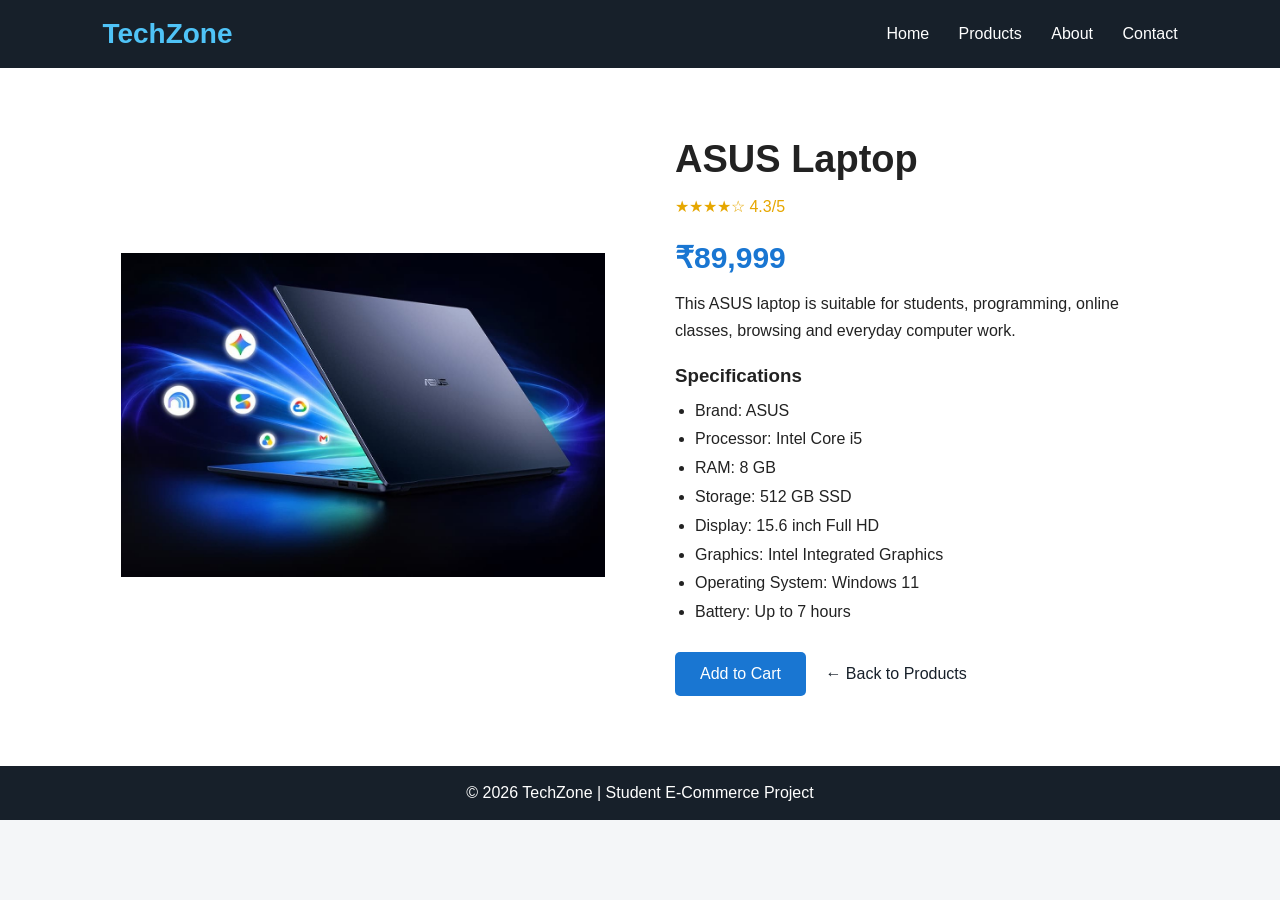
<file: laptop.html>
<!DOCTYPE html>
<html lang="en">

<head>

    <meta charset="UTF-8">

    <meta name="viewport"
          content="width=device-width, initial-scale=1.0">

    <title>ASUS Laptop - TechZone</title>

    <link rel="stylesheet" href="style.css">

</head>


<body>


    <!-- Header -->

    <header>

        <div class="logo">TechZone</div>

        <nav>

            <a href="index.html">Home</a>

            <a href="index.html#products">
                Products
            </a>

            <a href="index.html#about">
                About
            </a>

            <a href="index.html#contact">
                Contact
            </a>

        </nav>

    </header>



    <!-- Product -->

    <section class="product-page">


        <div class="product-image">

            <img src="asus.jpeg"
                 alt="ASUS Laptop">

        </div>



        <div class="product-info">

            <h1>ASUS Laptop</h1>

            <p class="rating">
                ★★★★☆ 4.3/5
            </p>

            <h2>₹89,999</h2>


            <p>
                This ASUS laptop is suitable for
                students, programming, online classes,
                browsing and everyday computer work.
            </p>


            <h3>Specifications</h3>


            <ul>

                <li>Brand: ASUS</li>

                <li>Processor: Intel Core i5</li>

                <li>RAM: 8 GB</li>

                <li>Storage: 512 GB SSD</li>

                <li>Display: 15.6 inch Full HD</li>

                <li>Graphics: Intel Integrated Graphics</li>

                <li>Operating System: Windows 11</li>

                <li>Battery: Up to 7 hours</li>

            </ul>


            <button class="buy-btn">
                Add to Cart
            </button>


            <a href="index.html"
               class="back-btn">

                ← Back to Products

            </a>

        </div>

    </section>



    <!-- Footer -->

    <footer>

        <p>
            © 2026 TechZone | Student E-Commerce Project
        </p>

    </footer>


</body>

</html>
</file>
<file: style.css>
* {
    margin: 0;
    padding: 0;
    box-sizing: border-box;
}


body {
    font-family: Arial, sans-serif;
    background-color: #f4f6f8;
    color: #222;
}


/* Header */

header {
    background-color: #17202a;

    display: flex;
    justify-content: space-between;
    align-items: center;

    padding: 18px 8%;

    color: white;
}


.logo {
    font-size: 28px;
    font-weight: bold;
    color: #4fc3f7;
}


nav a {
    color: white;
    text-decoration: none;

    margin-left: 25px;

    font-size: 16px;
}


nav a:hover {
    color: #4fc3f7;
}



/* Hero */

.hero {
    width: 99.9%;
    
   aspect-ratio: 16/9;

    background-image: url("deals-offers.jpeg");

    background-size: 100%;

    background-position: center;

    background-repeat: no-repeat;

    position: relative;
}


.hero-link {
    position: absolute;

    left: 5%;

    bottom: 70px;

    width: 170px;

    height: 55px;

    text-decoration: none;

    display: flex;

    align-items: center;

    justify-content: center;

    color: transparent;
}


.hero-text {
    max-width: 500px;
}


.hero h1 {
    font-size: 45px;
    margin-bottom: 15px;
}


.hero p {
    font-size: 18px;

    line-height: 1.6;

    margin-bottom: 25px;
}


.hero img {
    width: 420px;
    max-width: 45%;

    height: 300px;

    object-fit: contain;
}


.shop-btn {
    display: inline-block;

    background-color: #1976d2;

    color: white;

    text-decoration: none;

    padding: 12px 25px;

    border-radius: 5px;

    margin-top: 12px;
}



/* Products */

.products {
    padding: 50px 8%;
}


.products h2,
.about h2,
.contact h2 {
    text-align: center;

    font-size: 30px;

    margin-bottom: 30px;
}


.product-container {
    display: flex;

    justify-content: center;

    gap: 25px;

    flex-wrap: wrap;
}


.product-card {
    background-color: white;

    width: 280px;

    padding: 20px;

    text-align: center;

    border: 1px solid #ddd;

    border-radius: 8px;
}


.product-card img {
    width: 100%;

    height: 190px;

    object-fit: contain;

    margin-bottom: 15px;
}


.product-card h3 {
    margin-bottom: 10px;
}


.price {
    color: #1976d2;

    font-size: 21px;

    font-weight: bold;

    margin-bottom: 10px;
}


.product-card p {
    line-height: 1.5;

    margin-bottom: 15px;
}


.view-btn {
    display: inline-block;

    background-color: #17202a;

    color: white;

    text-decoration: none;

    padding: 10px 18px;

    border-radius: 4px;
}


.view-btn:hover {
    background-color: #1976d2;
}



/* About */

.about {
    padding: 45px 8%;

    text-align: center;
}


.about p {
    max-width: 700px;

    margin: auto;

    line-height: 1.7;
}



/* Contact */

.contact {
    padding: 45px 8%;

    text-align: center;

    background-color: #e8f1f7;
}


.contact p {
    margin: 8px;
}



/* Laptop Product Page */

.product-page {
    min-height: 600px;

    padding: 70px 8%;

    display: flex;

    justify-content: center;

    align-items: center;

    gap: 70px;

    background-color: white;
}


.product-image {
    width: 45%;

    text-align: center;
}


.product-image img {
    width: 100%;

    max-width: 500px;

    height: 400px;

    object-fit: contain;
}


.product-info {
    width: 45%;
}


.product-info h1 {
    font-size: 38px;

    margin-bottom: 12px;
}


.product-info h2 {
    color: #1976d2;

    font-size: 30px;

    margin: 15px 0;
}


.rating {
    color: #e6a700;

    margin-bottom: 10px;
}


.product-info > p {
    line-height: 1.7;

    margin-bottom: 20px;
}


.product-info h3 {
    margin-bottom: 10px;
}


.product-info ul {
    margin-left: 20px;

    line-height: 1.8;

    margin-bottom: 25px;
}


.buy-btn {
    border: none;

    background-color: #1976d2;

    color: white;

    padding: 13px 25px;

    font-size: 16px;

    border-radius: 5px;

    cursor: pointer;
}


.back-btn {
    margin-left: 15px;

    color: #17202a;

    text-decoration: none;
}



/* Footer */

footer {
    background-color: #17202a;

    color: white;

    text-align: center;

    padding: 18px;
}



/* Mobile */

@media (max-width: 768px) {

    header {
        flex-direction: column;

        gap: 15px;
    }


    nav a {
        margin: 0 7px;

        font-size: 14px;
    }


    .hero h1 {
        font-size: 35px;
    }


    .hero img {
        max-width: 80%;
    }


    .product-page {
        flex-direction: column;

        gap: 30px;

        padding: 40px 6%;
    }


    .product-image,
    .product-info {
        width: 100%;

        text-align: center;
    }


    .product-image img {
        height: 300px;
    }


    .product-info ul {
        text-align: left;

        display: inline-block;
    }


    .back-btn {
        display: block;

        margin: 15px 0 0;
    }


    .hero {
        min-height: 300px;

        background-position: center;
    }


    .hero-link {
        left: 7%;

        bottom: 45px;

        width: 130px;

        height: 45px;
    }

}
</file>
